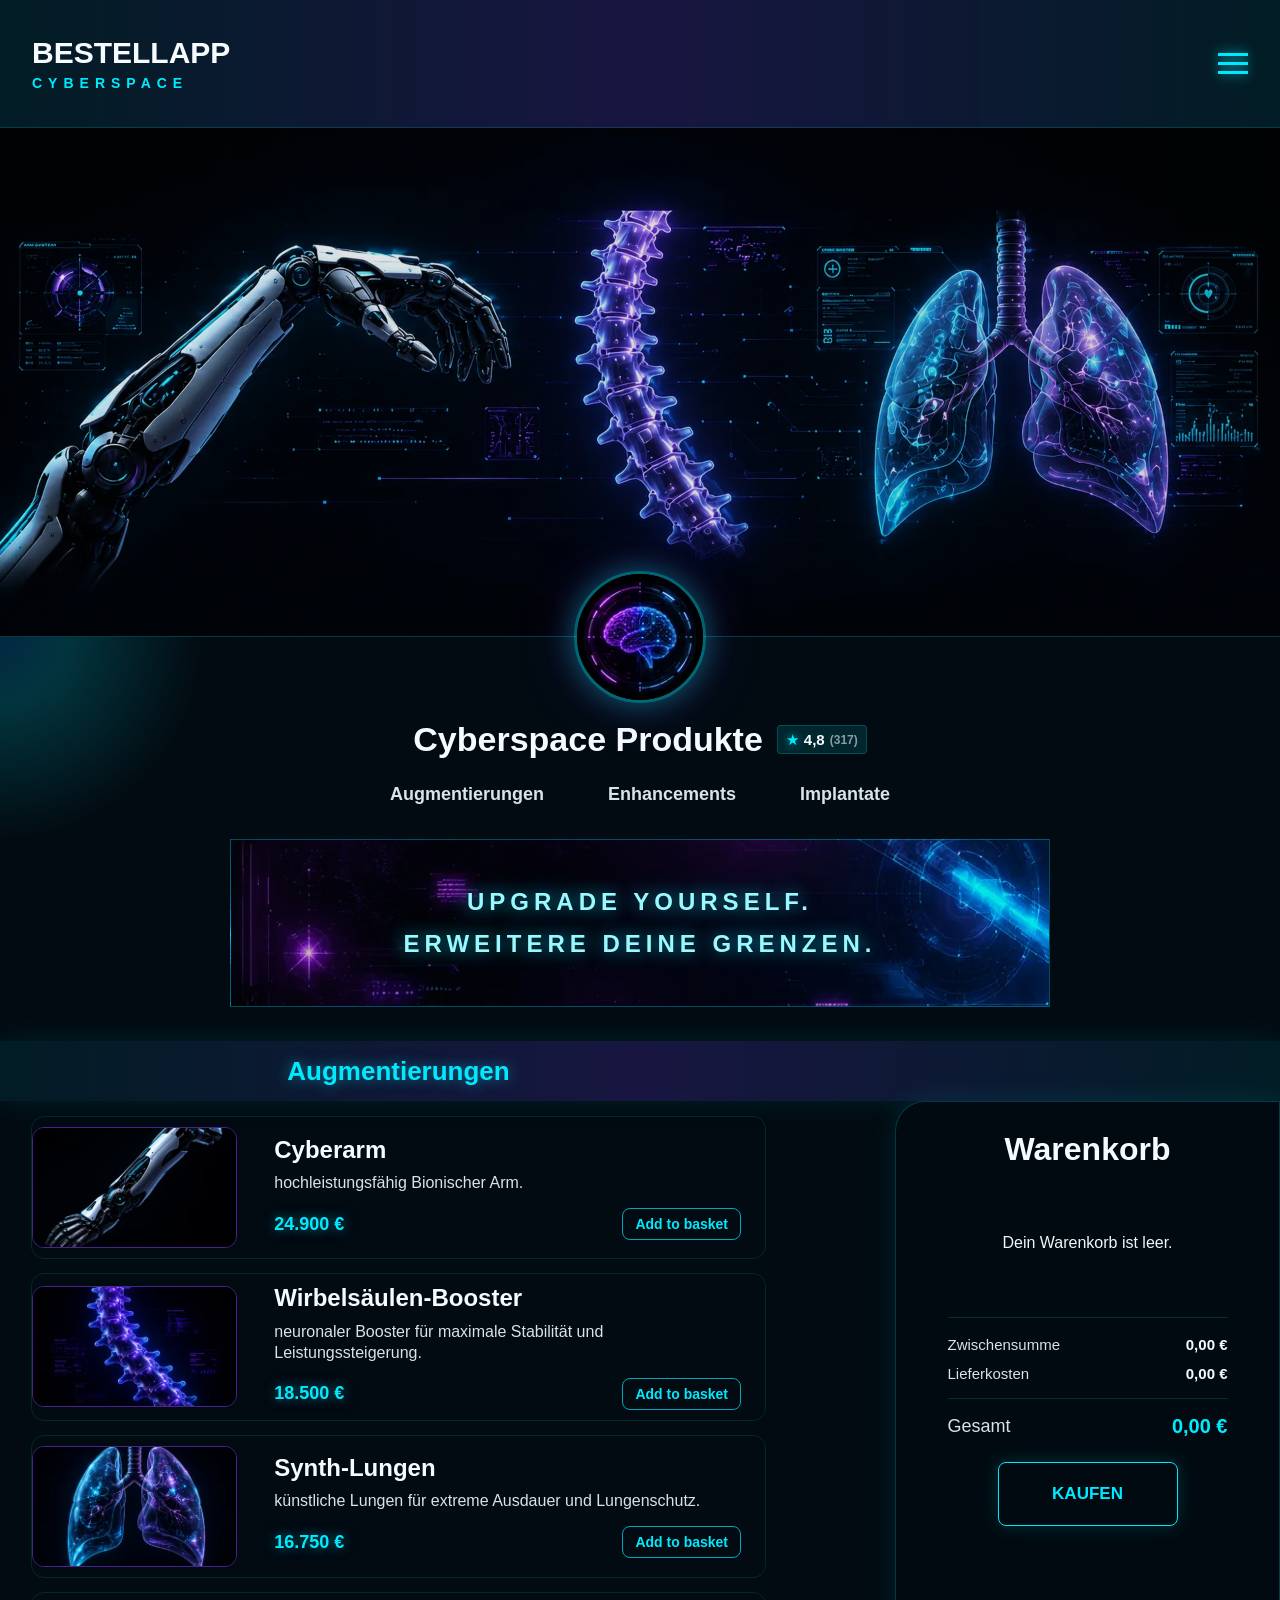
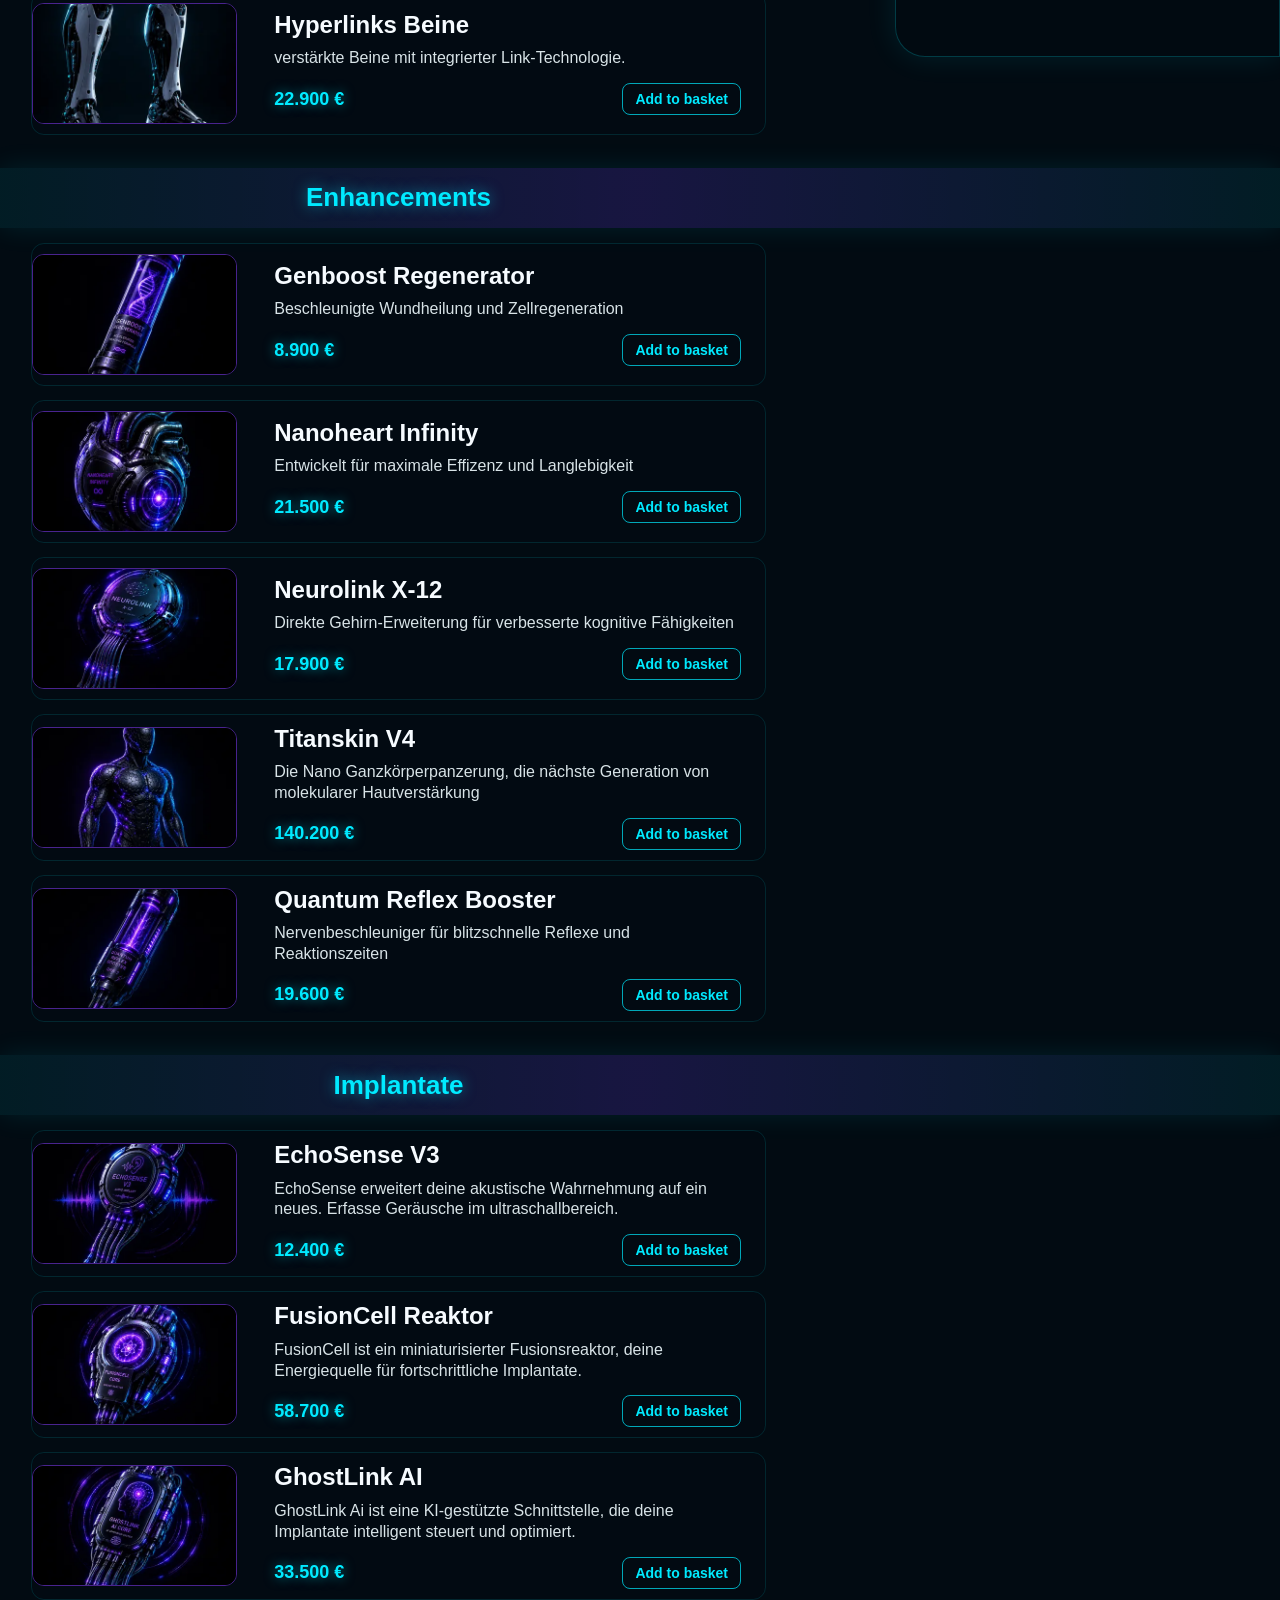
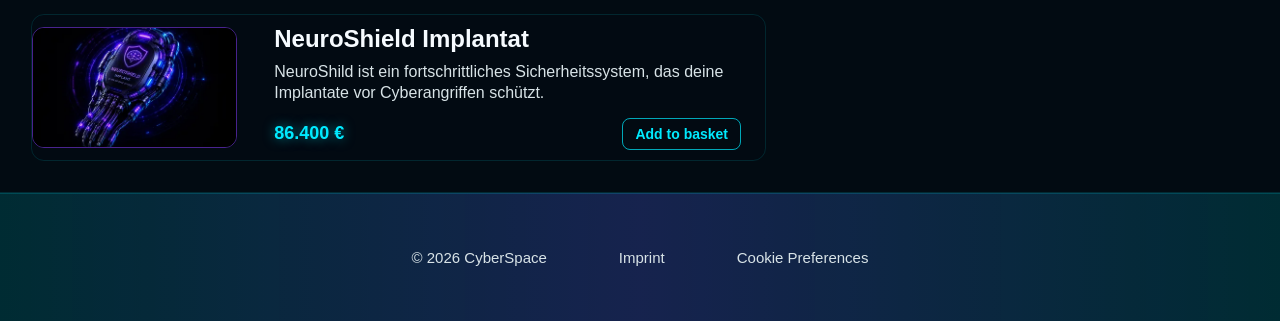
<file: index.html>
<!doctype html>
<html lang="de">
  <head>
    <meta charset="UTF-8" />
    <meta name="viewport" content="width=device-width, initial-scale=1.0" />
    <title>Bestellapp</title>
    <link rel="icon" type="image/png" href="./assets/icons/favicon-cyber.png" />

    <link rel="stylesheet" href="./css/base.css" />
    <link rel="stylesheet" href="./css/molecules/buttons.css" />
    <link rel="stylesheet" href="./css/molecules/footer.css" />
    <link rel="stylesheet" href="./css/molecules/orderbar.css" />
    <link rel="stylesheet" href="./css/molecules/assets.css" />
    <link rel="stylesheet" href="./css/molecules/fonts.css" />
    <link rel="stylesheet" href="./css/molecules/style.css" />

    <script src="./js/db.js"></script>
    <script src="./js/templates.js"></script>
    <script src="./js/script.js"></script>
  </head>
  <body onload="renderProducts()">
    <header class="page_header">
      <div class="page_header_bar">
        <div class="page_header_bar_inner">
          <a
            class="page_header_brand"
            href="index.html"
            aria-label="BestellApp Startseite"
          >
            <span>BestellApp</span>
            <small>Cyberspace</small>
          </a>

          <input
            class="page_header_toggle"
            id="page_header_toggle"
            type="checkbox"
          />
          <label
            class="page_header_menu_button"
            for="page_header_toggle"
            aria-label="Navigation öffnen"
          >
            <span></span>
            <span></span>
            <span></span>
          </label>

          <nav class="page_header_nav" aria-label="Hauptnavigation">
            <label
              class="page_header_close"
              for="page_header_toggle"
              aria-label="Navigation schließen"
              >x</label
            >
            <div class="page_header_links">
              <a href="index.html">Start</a>
              <a href="#implantat">Implantate</a>
              <a href="#favorites">Favoriten</a>
              <a href="#contact">Kontakt</a>
            </div>
          </nav>
        </div>
      </div>
      <section
        class="page_header_hero"
        aria-label="Cyberpunk Produktwelt"
      ></section>
    </header>
    <main>
      <section class="products_intro" aria-labelledby="products_intro_title">
        <section class="products_intro_head">
          <img
            class="products_intro_avatar"
            src="./assets/images/cybergehirn.webp"
            srcset="
              ./assets/images/cybergehirn-132.webp 132w,
              ./assets/images/cybergehirn.webp     264w
            "
            sizes="(max-width: 640px) 108px, 132px"
            alt="Cyber Gehirn"
            width="132"
            height="132"
            decoding="async"
          />
          <div class="products_intro_title_row">
            <h2 id="products_intro_title">Cyberspace Produkte</h2>
            <p
              class="products_intro_rating"
              aria-label="Bewertung 4,8 von 317 Bewertungen"
            >
              <span class="products_intro_rating_star" aria-hidden="true"
                >★</span
              >
              <strong>4,8</strong>
              <small>(317)</small>
            </p>
          </div>

          <nav class="products_intro_categories" aria-label="Produktkategorien">
            <a class="products_intro_category" href="#augmentierungen"
              >Augmentierungen</a
            >
            <a class="products_intro_category" href="#enhancements"
              >Enhancements</a
            >
            <a class="products_intro_category" href="#implantate">Implantate</a>
          </nav>

          <div class="products_intro_banner">
            <p>
              <span>Upgrade yourself.</span>
              <span>Erweitere deine Grenzen.</span>
            </p>
          </div>
        </section>

        <section
          class="section_title_bar"
          aria-labelledby="augmentations_title"
        >
          <div class="section_title_bar_inner">
            <h3 id="augmentations_title">Augmentierungen</h3>
          </div>
        </section>

        <div class="shop_layout">
          <div class="shop_products">
            <div class="products_intro_content">
              <section
                class="augmentations"
                id="augmentierungen"
                aria-labelledby="augmentations_title"
              >
                <div id="products_content"></div>
              </section>
            </div>

            <section
              class="section_title_bar"
              aria-labelledby="enhancements_title"
            >
              <div class="section_title_bar_inner">
                <h3 id="enhancements_title">Enhancements</h3>
              </div>
            </section>

            <div class="products_intro_content">
              <section
                class="enhancements"
                id="enhancements"
                aria-labelledby="enhancements_title"
              >
                <div id="enhancements_content"></div>
              </section>
            </div>

            <section class="section_title_bar" aria-labelledby="implants_title">
              <div class="section_title_bar_inner">
                <h3 id="implants_title">Implantate</h3>
              </div>
            </section>

            <div class="products_intro_content">
              <section
                class="implants"
                id="implantate"
                aria-labelledby="implants_title"
              >
                <div id="implants_content"></div>
              </section>
            </div>
          </div>

          <aside class="basket_wrapper" aria-labelledby="basket_title">
            <section class="basket">
              <div class="basket_content">
                <h2 id="basket_title">Warenkorb</h2>

                <div class="basket_items"></div>

                <div class="basket_summary"></div>
                <button
                  class="basket_checkout_button"
                  type="button"
                  onclick="completeOrder()"
                >
                  Kaufen
                </button>
              </div>
            </section>
          </aside>
        </div>
      </section>
    </main>

    <footer class="page_footer">
      <div class="page_footer_content">
        <p>&copy; 2026 CyberSpace</p>
        <nav class="page_footer_links" aria-label="Rechtliche Informationen">
          <a href="./impressum.html">Imprint</a>
          <a href="./cookies.html">Cookie Preferences</a>
        </nav>
      </div>
    </footer>
    <section class="mobile_basket" aria-labelledby="mobile_basket_title" hidden>
      <div class="mobile_basket_header">
        <h2 id="mobile_basket_title">Deine Bestellung</h2>
        <button
          class="mobile_basket_close"
          type="button"
          onclick="closeMobileBasket()"
          aria-label="Warenkorb schließen"
        >
          ×
        </button>
      </div>
      <div class="mobile_basket_content"></div>
    </section>

    <div
      class="order_confirmation_overlay"
      onclick="closeOrderConfirmationFromOverlay(event)"
      hidden
    >
      <section
        class="order_confirmation"
        role="dialog"
        aria-modal="true"
        aria-labelledby="order_confirmation_title"
        aria-describedby="order_confirmation_message"
      >
        <button
          class="order_confirmation_close"
          type="button"
          onclick="closeOrderConfirmation()"
          aria-label="Bestätigung schließen"
        >
          ×
        </button>
        <img
          class="order_confirmation_image"
          src="./assets/gifs-icon/r2d2-roboter.webp"
          alt="Animierter R2D2-Roboter"
          width="90"
          height="81"
          loading="lazy"
          decoding="async"
        />
        <h4 id="order_confirmation_title">Befehl bestätigt!</h4>
        <p id="order_confirmation_message">Dein Upgrade ist unterwegs</p>
      </section>
    </div>
    <nav class="mobile_bottom_nav" aria-label="Mobile Navigation">
      <a href="#" aria-label="Start" title="Start">
        <img
          src="./assets/icons/house-black.svg"
          alt=""
          width="30"
          height="30"
          aria-hidden="true"
        />
      </a>
      <a href="#products_intro_title" aria-label="Produkte" title="Produkte">
        <img
          src="./assets/icons/product-head.svg"
          alt=""
          width="30"
          height="30"
          aria-hidden="true"
        />
      </a>
      <a href="#implantate" aria-label="Implantate" title="Implantate">
        <img
          src="./assets/icons/brain-implantat.svg"
          alt=""
          width="30"
          height="30"
          aria-hidden="true"
        />
      </a>
      <button
        class="mobile_basket_button"
        type="button"
        onclick="openMobileBasket()"
        aria-label="Warenkorb"
        title="Warenkorb"
      >
        <img
          src="./assets/icons/shopping_cart_market.svg"
          alt=""
          width="30"
          height="30"
          aria-hidden="true"
        />
        <span class="mobile_basket_count" hidden>0</span>
      </button>
    </nav>
  </body>
</html>
</file>
<file: css/base.css>
* {
  box-sizing: border-box;
}

html {
  background: #001b22;
}

body {
  background: #001b22;
  margin: 0;
  width: 100%;
}
</file>
<file: css/molecules/buttons.css>
/* Header controls */
/* Header Steuerung */
.page_header_toggle {
  display: none;
}

.page_header_menu_button {
  cursor: pointer;
  display: grid;
  gap: 6px;
  padding: 10px 0;
}

.page_header_menu_button span {
  background: #00eaff;
  box-shadow: 0 0 12px rgba(0, 234, 255, 0.8);
  display: block;
  height: 3px;
  width: 30px;
}

.page_header_close {
  align-items: center;
  color: #00eaff;
  cursor: pointer;
  display: flex;
  font-size: 24px;
  height: 100%;
  justify-content: center;
  line-height: 1;
  position: absolute;
  right: 26px;
  top: 0;
  width: 36px;
}

@media (max-width: 768px) {
  .page_header_menu_button,
  .page_header_close {
    display: none;
  }
}

/* Product and basket quantity controls */
/* Produkte und Warenkorb */
.product_quantity {
  align-items: center;
  border: 1px solid rgba(0, 234, 255, 0.78);
  box-shadow:
    inset 0 0 18px rgba(0, 234, 255, 0.08),
    0 0 16px rgba(0, 234, 255, 0.16);
  display: grid;
  grid-template-columns: 44px 1fr 44px;
  height: 48px;
  justify-self: end;
  min-width: 170px;
}

.product_quantity button {
  background: transparent;
  border: 0;
  color: #00eaff;
  cursor: pointer;
  font-size: 26px;
  font-weight: 700;
  height: 100%;
  text-shadow: 0 0 10px rgba(0, 234, 255, 0.8);
}

.product_quantity span {
  color: #f6fbff;
  font-size: 16px;
  text-align: center;
}

.product_quantity_compact {
  border: 0;
  grid-template-columns: 27px 31px 27px;
  height: 32px;
  min-width: 50px;
}

.product_quantity_compact button {
  font-size: 20px;
}
.product_quantity_compact .product_delete_button,
.product_quantity_compact .product_delete_button:hover {
  background: transparent;
  border: 0;
  box-shadow: none;
  height: 32px;
  width: 32px;
}

.product_quantity_compact .product_delete_button::before {
  display: none;
}

.product_quantity_compact .product_delete_button:hover .bin_bottom,
.product_quantity_compact .product_delete_button:hover .bin_top {
  transform: none;
  width: 12px;
}

@media (max-width: 760px) {
  .product_quantity {
    grid-column: 1 / -1;
    justify-self: end;
    /* min-width: 154px; */
  }
}
/* Delete button: https://uiverse.io/vinodjangid07/clever-bat-72 */
/* löschbutton  */
.product_delete_button {
  align-items: center;
  background-color: rgb(20, 20, 20);
  border: 1px solid rgba(255, 69, 69, 0.28);
  border-radius: 50%;
  box-shadow: 0 0 18px rgba(255, 69, 69, 0.1);
  cursor: pointer;
  display: flex;
  flex-direction: column;
  font-weight: 600;
  gap: 1px;
  height: 50px;
  justify-content: center;
  position: relative;
  transition-duration: 0.3s;
  width: 50px;
}

.product_delete_button .delete_svg_icon {
  transition-duration: 0.3s;
  width: 12px;
}

.product_delete_button .delete_svg_icon path {
  fill: #f6fbff;
}

.product_delete_button:hover {
  align-items: center;
  background-color: rgb(255, 69, 69);
  border-radius: 50px;
  gap: 0;
  transition-duration: 0.3s;
  width: 140px;
}

.product_delete_button:hover .bin_bottom {
  transform: translateY(60%);
  transition-duration: 0.3s;
  width: 50px;
}

.product_delete_button .bin_top {
  transform-origin: bottom right;
}

.product_delete_button:hover .bin_top {
  transform: translateY(60%) rotate(160deg);
  transition-duration: 0.3s;
  width: 50px;
}

.product_delete_button::before {
  color: #f6fbff;
  content: 'Delete';
  font-size: 2px;
  opacity: 0;
  position: absolute;
  top: -20px;
  transition-duration: 0.3s;
}

.product_delete_button:hover::before {
  font-size: 13px;
  opacity: 1;
  transform: translateY(35px);
  transition-duration: 0.3s;
}

.basket_checkout_button {
  background: transparent;
  border: 1px solid #00eaff;
  border-radius: 8px;
  box-shadow: 0 0 18px rgba(0, 234, 255, 0.18);
  color: #00eaff;
  cursor: pointer;
  font-size: 17px;
  font-weight: 700;
  display: block;
  margin: 12px auto 0;
  max-width: 320px;
  min-height: 64px;
  text-transform: uppercase;
  transition:
    background-color 160ms ease,
    color 160ms ease,
    box-shadow 160ms ease;
  width: 60%;
}

.basket_checkout_button:hover,
.basket_checkout_button:focus-visible {
  background: #00eaff;
  box-shadow: 0 0 26px rgba(0, 234, 255, 0.4);
  color: #020b12;
}

/* Product add button */
/* Produkte hinzufüge Button */
.product_add_button {
  background: transparent;
  border: 1px solid rgba(0, 234, 255, 0.7);
  border-radius: 8px;
  color: #00eaff;
  cursor: pointer;
  font-size: 14px;
  font-weight: 600;
  min-height: 32px;
  padding: 6px 12px;
  transition:
    background-color 160ms ease,
    color 160ms ease,
    box-shadow 160ms ease;
}

.product_add_button:hover,
.product_add_button:focus-visible {
  background: #00eaff;
  box-shadow: 0 0 16px rgba(0, 234, 255, 0.32);
  color: #020b12;
}

.mobile_basket_checkout_button {
  background: #00eaff;
  border: 0;
  border-radius: 999px;
  color: #07111a;
  cursor: pointer;
  display: block;
  font-size: 16px;
  font-weight: 800;
  margin: 18px auto 0;
  min-height: 48px;
  padding: 10px 22px;
  transition:
    box-shadow 160ms ease,
    transform 160ms ease;
}

.mobile_basket_checkout_button:hover,
.mobile_basket_checkout_button:focus-visible {
  box-shadow: 0 0 24px rgba(0, 234, 255, 0.4);
  transform: translateY(-1px);
}

.order_confirmation_close {
  align-items: center;
  background: transparent;
  border: 0;
  color: #f6fbff;
  cursor: pointer;
  display: flex;
  font-size: 28px;
  height: 40px;
  justify-content: center;
  line-height: 1;
  position: absolute;
  right: 14px;
  top: 12px;
  width: 40px;
}

.order_confirmation_close:hover,
.order_confirmation_close:focus-visible {
  color: #00eaff;
  outline: 1px solid rgba(0, 234, 255, 0.5);
}
</file>
<file: css/molecules/footer.css>
.page_footer {
  background: linear-gradient(
    90deg,
    rgba(0, 234, 255, 0.08),
    rgba(111, 64, 255, 0.2) 50%,
    rgba(0, 234, 255, 0.08)
  );
  border-top: 1px solid rgba(0, 234, 255, 0.16);
  align-items: center;
  display: flex;
  height: 128px;
  justify-content: center;
  left: 50%;
  position: relative;
  transform: translateX(-50%);
  width: 100%;
}

.page_footer_content {
  align-items: center;
  display: flex;
  flex-wrap: wrap;
  gap: 72px;
  justify-content: center;
  margin: 0 auto;
  max-width: 1440px;
  padding: 0 24px;
  width: 100%;
}

.page_footer_links {
  display: flex;
  flex-wrap: wrap;
  gap: 72px;
  justify-content: center;
}

@media (max-width: 640px) {
  .page_footer_content,
  .page_footer_links {
    gap: 14px;
  }
}

.mobile_bottom_nav {
  display: none;
}

@media (max-width: 1280px) {
  .mobile_bottom_nav {
    background: #111820;
    border-top: 1px solid rgba(0, 234, 255, 0.45);
    box-shadow: 0 -8px 24px rgba(0, 234, 255, 0.08);
    display: grid;
    grid-template-columns: repeat(4, minmax(0, 1fr));
    min-height: calc(64px + env(safe-area-inset-bottom));
    padding-bottom: env(safe-area-inset-bottom);
    padding-left: max(0px, calc((100vw - 713px) / 2));
    padding-right: max(0px, calc((100vw - 713px) / 2));
    width: 100%;
    z-index: 10;
  }

  .mobile_bottom_nav_fixed {
    bottom: -1px;
    left: 0;
    position: fixed;
  }

  .mobile_bottom_nav a,
  .mobile_bottom_nav button {
    align-items: center;
    background: transparent;
    border: 0;
    color: #f6fbff;
    cursor: pointer;
    display: flex;
    font: inherit;
    font-size: 12px;
    justify-content: center;
    min-width: 0;
    padding: 8px 4px;
    position: relative;
    text-align: center;
    text-decoration: none;
  }

  .mobile_bottom_nav img {
    display: block;
    filter: invert(98%) sepia(7%) saturate(331%) hue-rotate(152deg)
      brightness(103%) contrast(97%);
    height: 30px;
    transition:
      filter 160ms ease,
      transform 160ms ease;
    width: 30px;
  }

  .mobile_basket_count {
    align-items: center;
    background: #00eaff;
    border-radius: 999px;
    color: #020b12;
    display: flex;
    font-size: 10px;
    font-weight: 800;
    height: 18px;
    justify-content: center;
    min-width: 18px;
    padding: 0 5px;
    position: absolute;
    right: max(4px, calc(50% - 24px));
    top: 6px;
  }

  .mobile_bottom_nav a:hover,
  .mobile_bottom_nav a:focus-visible,
  .mobile_bottom_nav button:hover,
  .mobile_bottom_nav button:focus-visible {
    background: rgba(0, 234, 255, 0.1);
    color: #00eaff;
    outline: none;
  }

  .mobile_bottom_nav a:hover img,
  .mobile_bottom_nav a:focus-visible img,
  .mobile_bottom_nav button:hover img,
  .mobile_bottom_nav button:focus-visible img {
    filter: invert(82%) sepia(96%) saturate(1917%) hue-rotate(130deg)
      brightness(103%) contrast(105%);
    transform: translateY(-1px);
  }
}

@media (max-width: 912px) {
  .mobile_bottom_nav {
    padding-left: max(0px, calc((100vw - 335px) / 2));
    padding-right: max(0px, calc((100vw - 335px) / 2));
  }
}

@media (max-width: 640px) {
  .mobile_bottom_nav {
    padding-left: 20px;
    padding-right: 20px;
  }
}

.mobile_basket {
  display: none;
}

@media (max-width: 1280px) {
  .mobile_basket {
    background: #222a31;
    border: 1px solid rgba(0, 234, 255, 0.42);
    border-radius: 24px 24px 0 0;
    bottom: 64px;
    box-shadow: 0 -18px 48px rgba(0, 0, 0, 0.58);
    display: flex;
    flex-direction: column;
    height: min(660px, calc(100dvh - 96px));
    left: 50%;
    max-height: calc(100dvh - 96px);
    max-width: 340px;
    overflow: hidden;
    padding: 22px 16px 24px;
    position: fixed;
    transform: translateX(-50%);
    width: min(340px, calc(100% - 32px));
    z-index: 11;
  }

  .mobile_basket[hidden] {
    display: none;
  }

  .mobile_basket_header,
  .mobile_basket_item_head,
  .mobile_basket_summary p {
    align-items: center;
    display: flex;
    justify-content: space-between;
  }

  .mobile_basket_header {
    display: grid;
    grid-template-columns: 32px 1fr 32px;
    margin-bottom: 14px;
    padding: 0 8px;
  }

  .mobile_basket_header h2 {
    font-size: 24px;
    grid-column: 2;
    margin: 0;
    text-align: center;
  }

  .mobile_basket_close {
    background: transparent;
    border: 0;
    color: #f6fbff;
    cursor: pointer;
    font-size: 30px;
    grid-column: 3;
    justify-self: end;
    line-height: 1;
    padding: 4px;
  }

  .mobile_basket_content {
    display: grid;
    flex: 1;
    grid-template-rows: minmax(0, 1fr) auto auto;
    min-height: 0;
    min-width: 0;
    overflow: hidden;
  }

  .mobile_basket_items {
    display: grid;
    gap: 10px;
    min-height: 0;
    min-width: 0;
    overflow-x: hidden;
    overflow-y: auto;
    padding-right: 4px;
    scrollbar-gutter: stable;
  }

  .mobile_basket_item {
    background: #dffaff;
    border-radius: 16px;
    color: #172128;
    min-width: 0;
    padding: 14px;
  }

  .mobile_basket_item h3,
  .mobile_basket_item p {
    margin: 0;
  }

  .mobile_basket_item h3 {
    font-size: 16px;
  }

  .mobile_basket_item p {
    color: #47545c;
    font-size: 13px;
    margin-top: 5px;
  }

  .mobile_basket_actions {
    align-items: center;
    display: flex;
    gap: 8px;
    justify-content: space-between;
    margin-top: 12px;
    min-width: 0;
  }

  .mobile_basket_item_price {
    margin-left: auto;
    min-width: 0;
    overflow-wrap: anywhere;
    text-align: right;
  }

  .mobile_basket_actions .product_quantity {
    border-color: rgba(23, 33, 40, 0.35);
    box-shadow: none;
    flex: 0 1 100px;
    min-width: 100px;
  }

  .mobile_basket_actions .product_quantity button,
  .mobile_basket_actions .product_quantity span {
    color: #172128;
    text-shadow: none;
  }

  .mobile_basket_actions .product_delete_button,
  .mobile_basket_actions .product_delete_button:hover {
    background: #172128;
    border-color: transparent;
    flex-shrink: 0;
    height: 20px;
    width: 25px;
  }

  .mobile_basket_actions .product_delete_button::before {
    display: none;
  }

  .mobile_basket_actions .product_delete_button:hover .bin_bottom,
  .mobile_basket_actions .product_delete_button:hover .bin_top {
    transform: none;
    width: 12px;
  }

  .mobile_basket_summary {
    margin-top: 16px;
  }

  .mobile_basket_summary p {
    margin: 8px 0;
  }

  .mobile_basket_total {
    border-top: 2px solid rgba(246, 251, 255, 0.72);
    font-size: 18px;
    margin-top: 12px;
    padding-top: 10px;
  }

  .mobile_basket_empty {
    align-content: center;
    display: grid;
    justify-items: center;
    margin: 20px 8px;
    min-height: 320px;
    text-align: center;
  }

  .mobile_basket_empty p {
    font-size: 16px;
    line-height: 1.45;
    margin: 0;
    max-width: 260px;
  }

  .mobile_basket_empty img {
    height: 96px;
    margin-top: 22px;
    width: 96px;
  }
}

@media (min-width: 913px) and (max-width: 1280px) {
  .mobile_bottom_nav,
  .mobile_basket,
  .mobile_basket[hidden] {
    display: none;
  }
}
</file>
<file: css/molecules/orderbar.css>
/* https://developer.mozilla.org/en-US/docs/Web/CSS/Reference/Properties/grid-template-columns */
/* Grid-Items manchmal wegen ihres Inhalts nicht richtig schrumpfen. minmax(0, 1fr) sagt klar, „Diese Spalte darf wirklich kleiner werden. */
/* Grid-Items manchmal wegen ihres Inhalts nicht richtig schrumpfen. minmax(0, 1fr) sagt klar, „Diese Spalte darf wirklich kleiner werden. */
.shop_layout {
  display: grid;
  gap: 80px;
  grid-template-columns: minmax(0, 1fr) 435px;
  margin: 0 auto;
  max-width: 1440px;
  width: calc(100% + 32px);
}

.shop_products {
  min-width: 0;
}

.shop_products .products_intro_content {
  margin: 0;
  max-width: none;
  padding-left: 119px;
}

.shop_products .section_title_bar {
  max-width: none;
  transform: none;
  width: 100%;
}

.basket_wrapper {
  align-self: stretch;
  justify-self: end;
  position: relative;
  width: 385px;
  z-index: 4;
}

.basket {
  align-items: center;
  background: rgba(2, 11, 18, 0.96);
  border: 1px solid rgba(0, 234, 255, 0.22);
  border-radius: 30px 0 0 30px;
  box-shadow: 0 0 30px rgba(0, 234, 255, 0.1);
  display: flex;
  height: auto;
  justify-content: center;
  min-height: 554px;
  padding: 30px 0;
  position: sticky;
  top: 16px;
  width: 385px;
}

.basket_content {
  display: flex;
  flex-direction: column;
  min-height: 494px;
  width: 300px;
}

.basket_items {
  display: grid;
  gap: 10px;
  align-content: start;
  grid-auto-rows: minmax(103px, auto);
  max-height: 210px;
  overflow-x: hidden;
  overflow-y: auto;
  width: 100%;
}

.basket_item {
  background: rgba(0, 234, 255, 0.06);
  border: 1px solid rgba(0, 234, 255, 0.12);
  border-radius: 20px;
  min-height: 103px;
  padding: 14px;
  width: 260px;
}

.basket_item_details {
  align-items: center;
  display: flex;
  /* gap: 10px; */
  justify-content: space-between;
}

.basket_summary {
  border-top: 1px solid rgba(0, 234, 255, 0.16);
  margin: 22px auto 0;
  padding-top: 18px;
  width: 280px;
}

@media (max-width: 1280px) {
  .shop_layout {
    grid-template-columns: 1fr;
  }

  .shop_products .products_intro_content {
    display: flex;
    justify-content: center;
    margin: 0 auto;
    padding-left: 0;
    width: 100%;
  }

  .shop_products .augmentations,
  .shop_products .enhancements,
  .shop_products .implants {
    margin-inline: auto;
    width: 713px;
  }

  .basket_wrapper {
    display: none;
  }
}
@media (max-width: 912px) {
  .shop_layout {
    width: calc(100% + 32px);
  }

  .shop_products .products_intro_content {
    display: flex;
    justify-content: center;
    padding-left: 0;
    width: 100%;
  }

  .shop_products .section_title_bar {
    margin-left: -32px;
    width: var(--viewport-width, 100vw);
  }
}

@media (min-width: 913px) {
  .shop_layout {
    gap: 80px;
    grid-template-columns: minmax(0, 1fr) 435px;
    width: calc(100% + 32px);
  }

  .shop_products .products_intro_content {
    justify-content: flex-start;
    margin: 0;
    padding-left: 0;
  }

  .shop_products .augmentations,
  .shop_products .enhancements,
  .shop_products .implants {
    margin-inline: 0;
    max-width: none;
    width: 100%;
  }

  .shop_products #products_content,
  .shop_products #enhancements_content,
  .shop_products #implants_content {
    max-height: none;
    width: 100%;
  }

  .shop_products .product_item,
  .shop_products .enhancements .product_item {
    align-items: center;
    display: grid;
    gap: clamp(16px, 3vw, 37px);
    grid-template-columns: clamp(120px, 28%, 207px) minmax(0, 1fr);
    height: auto;
    min-height: 141px;
    overflow: visible;
    padding: 10px 0;
    width: 100%;
  }

  .shop_products .product_item > img,
  .shop_products .product_image_wrapper,
  .shop_products .product_image_clean,
  .shop_products .product_image_info,
  .shop_products .enhancements .product_image_wrapper,
  .shop_products .enhancements .product_image_clean {
    height: 121px;
    max-width: 207px;
    width: 100%;
  }

  .shop_products .product_item_info {
    height: auto;
    min-width: 0;
    padding-right: clamp(10px, 2vw, 24px);
    width: auto;
  }

  .shop_products .product_item_info h3,
  .shop_products .product_item_info p {
    overflow-wrap: anywhere;
  }

  .shop_products .product_purchase {
    gap: 12px;
  }

  .basket_wrapper {
    display: block;
  }

  /* https://developer.mozilla.org/en-US/docs/Web/CSS/Reference/Values/min */
  /* Erklärt, dass min() den kleineren Wert aus mehreren Angaben nimmt. */
  /* calc() Erklärt Berechnungen direkt in CSS, z. B. 100% - 32px. */
  /* Die Zeile sorgt also dafür, dass der Balken außen voll breit bleibt, während der Content innen begrenzt/zentriert bleibt. */
  /* The line thus ensures that the bar remains fully wide on the outside, while the content on the inside remains limited/centered. */
  .shop_products .section_title_bar {
    margin-left: min(-32px, calc((1440px - var(--viewport-width, 100vw)) / 2));
    width: var(--viewport-width, 100vw);
  }

  .products_intro > .section_title_bar .section_title_bar_inner,
  .shop_products .section_title_bar_inner {
    margin-left: max(32px, calc((100vw - 1440px) / 2));
    margin-right: 0;
    max-width: none;
    width: min(calc(100% - 547px), 925px);
  }
}

@media (max-width: 640px) {
  .shop_layout,
  .shop_products {
    max-width: 100%;
    width: 100%;
  }

  .shop_products .section_title_bar {
    margin-left: -20px;
    width: var(--viewport-width, 100vw);
  }
}

.basket_empty {
  align-self: center;
  margin: auto;
  text-align: center;
}

.basket_item_details .product_delete_button {
  flex-shrink: 0;
  height: 42px;
  width: 42px;
}

.order_confirmation_overlay {
  align-items: center;
  background: rgba(0, 6, 10, 0.72);
  display: flex;
  inset: 0;
  justify-content: center;
  padding: 20px;
  position: fixed;
  z-index: 20;
}

.order_confirmation_overlay[hidden] {
  display: none;
}

.order_confirmation {
  align-items: center;
  background: #222a31;
  border: 1px solid rgba(0, 234, 255, 0.42);
  border-radius: 24px;
  box-shadow: 0 0 42px rgba(0, 234, 255, 0.2);
  display: flex;
  flex-direction: column;
  height: 255px;
  justify-content: center;
  max-width: 100%;
  padding: 26px 26px 20px;
  position: relative;
  text-align: center;
  width: 340px;
}

.order_confirmation_image {
  display: block;
  height: 81px;
  margin: 0 0 8px;
  object-fit: contain;
  width: 90px;
}

.order_confirmation h4 {
  color: #f6fbff;
  font-size: 26px;
  margin: 0 0 8px;
}

.order_confirmation p {
  align-items: center;
  color: #b8c8ce;
  display: flex;
  font-size: 17px;
  height: 68px;
  justify-content: center;
  margin: 0;
  max-width: 100%;
  width: 286px;
}
</file>
<file: css/molecules/assets.css>
/* Page background images */
.page_header_hero {
  background-image:
    linear-gradient(90deg, rgba(2, 8, 14, 0.08), rgba(2, 8, 14, 0.18)),
    url('../../assets/images/cyber-header.webp');
  background-position: center;
  background-size: cover;
}

.products_intro_banner {
  background-image:
    linear-gradient(90deg, rgba(2, 8, 14, 0.28), rgba(2, 8, 14, 0.08)),
    image-set(
      url('../../assets/images/cybersmallbackground-820.webp') 1x,
      url('../../assets/images/cybersmallbackground.webp') 2x
    );
  background-position: center;
  background-size: cover;
}

/* Product images */
.product_item img {
  border: 1px solid rgba(138, 58, 255, 0.52);
  border-radius: 12px;
  display: block;
  height: 121px;
  object-fit: cover;
  width: 207px;
}

.product_image_wrapper {
  cursor: zoom-in;
  height: 121px;
  position: relative;
  width: 207px;
  z-index: 2;
}

.product_image_clean,
.product_image_info {
  border: 1px solid rgba(138, 58, 255, 0.52);
  border-radius: 12px;
  display: block;
  height: 121px;
  object-fit: cover;
  width: 207px;
}

.product_image_info {
  box-shadow:
    0 0 24px rgba(0, 234, 255, 0.28),
    0 0 44px rgba(111, 64, 255, 0.24);
  left: 0;
  opacity: 0;
  pointer-events: none;
  position: absolute;
  top: 0;
  transform: scale(0.96);
  transform-origin: left center;
  transition:
    height 180ms ease,
    opacity 180ms ease,
    transform 180ms ease,
    width 180ms ease;
  z-index: 8;
}

/* Image overlay zoom: https://www.w3schools.com/howto/howto_css_image_overlay_zoom.asp */
@media (hover: hover) and (pointer: fine) {
  .enhancements .product_item:has(.product_image_wrapper:hover),
  .enhancements .product_item:has(.product_image_wrapper:focus-within) {
    z-index: 20;
  }

  .product_image_wrapper:hover .product_image_info,
  .product_image_wrapper:focus-within .product_image_info {
    height: 260px;
    object-fit: contain;
    opacity: 1;
    transform: scale(1);
    width: 420px;
  }

  .enhancements .product_item:last-child .product_image_info {
    bottom: 0;
    top: auto;
    transform-origin: left bottom;
  }
}

/* Intro avatar */
.products_intro_avatar {
  border: 3px solid rgba(0, 234, 255, 0.42);
  border-radius: 50%;
  box-shadow:
    0 0 28px rgba(0, 234, 255, 0.34),
    0 0 58px rgba(138, 58, 255, 0.22);
  display: block;
  height: 132px;
  margin: -94px auto 18px;
  object-fit: cover;
  position: relative;
  width: 132px;
  z-index: 2;
}

@media (max-width: 640px) {
  .page_header_hero {
    background-image:
      linear-gradient(90deg, rgba(2, 8, 14, 0.08), rgba(2, 8, 14, 0.18)),
      url('../../assets/images/cyber-header-960.webp');
  }
}

@media (max-width: 912px) {
  .product_item > img,
  .product_image_wrapper {
    height: 86px;
    width: 315px;
  }

  .product_item > img,
  .product_image_clean,
  .product_image_info {
    height: 86px;
    width: 315px;
  }

  .product_image_info {
    object-fit: contain;
  }
  .enhancements .product_image_wrapper {
    cursor: default;
    flex: 0 0 86px;
    height: 86px;
    width: 315px;
    z-index: 1;
  }

  .enhancements .product_image_clean {
    height: 86px;
    width: 315px;
  }

  .enhancements .product_image_info,
  .enhancements .product_image_wrapper:hover .product_image_info,
  .enhancements .product_image_wrapper:focus-within .product_image_info {
    display: none;
  }

  .enhancements .product_item:has(.product_image_wrapper:hover),
  .enhancements .product_item:has(.product_image_wrapper:focus-within) {
    z-index: 1;
  }
}

@media (max-width: 640px) {
  .product_item > img,
  .product_image_wrapper,
  .product_image_clean,
  .enhancements .product_image_wrapper,
  .enhancements .product_image_clean {
    max-width: 100%;
    width: 100%;
  }

  .products_intro_avatar {
    height: 108px;
    margin: -78px auto 16px;
    width: 108px;
  }
}
</file>
<file: css/molecules/fonts.css>
/* Global typography */
/* einheitliche Verwendung */
body {
  color: #f0f7f9;
  font-family: Arial, Helvetica, sans-serif;
}

/* Header typography */
/* Header gestaltung */
.page_header_brand {
  color: #f6fbff;
  display: flex;
  flex-direction: column;
  font-weight: 800;
  letter-spacing: 0;
  line-height: 1;
  text-decoration: none;
  text-transform: uppercase;
}

.page_header_brand span {
  font-size: 30px;
}

.page_header_brand small {
  color: #00eaff;
  font-size: 14px;
  letter-spacing: 6px;
  margin-top: 8px;
}

.page_header_links a {
  color: #f6fbff;
  font-size: 16px;
  font-weight: 700;
  text-decoration: none;
  white-space: nowrap;
}

.page_header_links a:hover {
  color: #00eaff;
}

/* Product introduction typography */
/* Produkt einleitung gestaltung */
.products_intro h2 {
  color: #f6fbff;
  font-size: 34px;
  line-height: 1.1;
  margin: 0;
  text-align: center;
}

.products_intro_rating {
  align-items: center;
  background: rgba(0, 234, 255, 0.12);
  border: 1px solid rgba(0, 234, 255, 0.2);
  border-radius: 4px;
  color: #f6fbff;
  display: inline-flex;
  gap: 5px;
  line-height: 1;
  margin: 0;
  padding: 6px 8px;
}

.products_intro_rating_star {
  color: #00eaff;
  font-size: 15px;
  text-shadow: 0 0 10px rgba(0, 234, 255, 0.72);
}

.products_intro_rating strong {
  font-size: 15px;
  font-weight: 800;
}

.products_intro_rating small {
  color: #8d9ca3;
  font-size: 12px;
  font-weight: 700;
}

.products_intro_category {
  color: #d7e4e8;
  font-size: 18px;
  font-weight: 700;
  position: relative;
  text-decoration: none;
  transition:
    color 160ms ease,
    text-shadow 160ms ease;
}

.products_intro_category:hover {
  color: #00eaff;
  text-shadow: 0 0 16px rgba(0, 234, 255, 0.72);
}

.products_intro_banner p {
  color: #9af9ff;
  display: flex;
  flex-direction: column;
  font-size: 24px;
  font-weight: 700;
  gap: 14px;
  letter-spacing: 5px;
  line-height: 1.2;
  margin: 0 auto;
  text-align: center;
  text-shadow: 0 0 18px rgba(0, 234, 255, 0.74);
  text-transform: uppercase;
}

/* Product section typography */
/* Produkt Abschnitt gestaltung */
.section_title_bar h3 {
  color: #00eaff;
  font-size: 26px;
  line-height: 1.1;
  margin: 0;
  text-shadow: 0 0 14px rgba(0, 234, 255, 0.5);
}

.product_item_info h3 {
  color: #f6fbff;
  font-size: 24px;
  font-weight: 600;
  line-height: 1.15;
  margin: 0 0 10px;
}

.product_item_info p {
  color: #d8e3e7;
  font-size: 16px;
  line-height: 1.3;
  margin: 0 0 14px;
}

.product_item_info strong {
  color: #00eaff;
  display: block;
  font-size: 18px;
  text-shadow: 0 0 12px rgba(0, 234, 255, 0.52);
}

@media (max-width: 912px) {
  .product_item_info h3 {
    font-size: 24px;
    line-height: 1.1;
    margin-bottom: 5px;
  }

  .product_item_info p {
    font-size: 16px;
    line-height: 1.25;
    margin-bottom: 8px;
  }

  .product_item_info strong {
    font-size: 17px;
  }
}

@media (max-width: 640px) {
  .page_header_brand span {
    font-size: 24px;
  }

  .page_header_brand small {
    font-size: 11px;
    letter-spacing: 4px;
  }

  .page_header_links a {
    font-size: 14px;
  }

  .products_intro h2 {
    font-size: 28px;
  }

  .products_intro_category {
    font-size: 16px;
    white-space: normal;
  }

  .products_intro_banner p {
    font-size: 17px;
    gap: 10px;
    letter-spacing: 3px;
  }
}

.page_footer_content p,
.page_footer_links a {
  color: #d8e3e7;
  font-size: 15px;
  margin: 0;
}

.page_footer_links a {
  text-decoration: none;
  transition: color 160ms ease;
}

.page_footer_links a:hover,
.page_footer_links a:focus-visible {
  color: #00eaff;
}

.basket h2 {
  color: #f6fbff;
  font-size: 32px;
  margin: 0 0 24px;
  text-align: center;
}

.basket_item h3 {
  color: #f6fbff;
  font-size: 16px;
  margin: 0 0 10px;
}

.basket_item_details span {
  color: #9eb0b8;
  font-size: 14px;
}

.basket_item_details strong {
  color: #00eaff;
  font-size: 15px;
}

.basket_summary p {
  align-items: center;
  color: #d8e3e7;
  display: flex;
  font-size: 15px;
  justify-content: space-between;
  margin: 0 0 12px;
}

.basket_summary strong {
  color: #f6fbff;
}

.basket_summary .basket_total {
  border-top: 1px solid rgba(0, 234, 255, 0.16);
  font-size: 18px;
  margin-top: 16px;
  padding-top: 16px;
}

.basket_total strong {
  color: #00eaff;
  font-size: 20px;
}
</file>
<file: css/molecules/style.css>
﻿* {
  box-sizing: border-box;
  scroll-behavior: smooth;
}

.page_header {
  background: #020b12;
  border-bottom: 1px solid rgba(0, 234, 255, 0.22);
  min-height: 360px;
  width: 100%;
  position: relative;
}

.page_header_bar {
  background: linear-gradient(
    90deg,
    rgba(0, 234, 255, 0.08),
    rgba(111, 64, 255, 0.2) 50%,
    rgba(0, 234, 255, 0.08)
  );
  border-bottom: 1px solid rgba(0, 234, 255, 0.16);
  height: 128px;
  left: 50%;
  position: relative;
  transform: translateX(-50%);
  width: 100%;
  z-index: 3;
}

.page_header_bar_inner {
  align-items: center;
  display: flex;
  height: 100%;
  justify-content: space-between;
  margin: 0 auto;
  max-width: 1440px;
  padding: 0 32px;
  position: relative;
  width: 100%;
}

.page_header_nav {
  align-items: center;
  background: rgba(2, 8, 14, 0.98);
  border-left: 1px solid rgba(0, 234, 255, 0);
  box-shadow: -16px 0 40px rgba(0, 0, 0, 0.45);
  display: flex;
  height: 100%;
  justify-content: center;
  opacity: 0;
  padding: 0;
  pointer-events: none;
  position: absolute;
  right: 0;
  top: 0;
  transition:
    width 180ms ease,
    opacity 140ms ease,
    border-color 180ms ease;
  visibility: hidden;
  width: 0;
  z-index: 5;
}

.page_header_toggle:checked ~ .page_header_nav {
  border-left-color: rgba(0, 234, 255, 0.25);
  opacity: 1;
  padding: 0 76px 0 28px;
  pointer-events: auto;
  visibility: visible;
  width: min(640px, 100%);
}

.page_header_links {
  align-items: center;
  display: none;
  flex-direction: row;
  gap: 28px;
  justify-content: flex-end;
  width: 100%;
}
.page_header_toggle:checked ~ .page_header_nav .page_header_links {
  display: flex;
}

.page_header_hero {
  height: 508px;
  margin: 0 auto;
  max-width: 1440px;
  width: 100%;
}

@media (max-width: 640px) {
  .page_header {
    min-height: 300px;
  }

  .page_header_bar {
    height: 76px;
  }

  .page_header_bar_inner {
    padding: 0 20px;
  }

  .page_header_nav,
  .page_header_toggle:checked ~ .page_header_nav {
    display: none;
  }

  .page_header_hero {
    height: 224px;
  }
}

@media (min-width: 641px) and (max-width: 850px) {
  .page_header_hero {
    height: 420px;
    width: calc(100% - 64px);
  }
}
.products_intro {
  background: #020b12;
  border-bottom: 1px solid rgba(0, 234, 255, 0.14);
  padding: 28px 32px 32px;
  position: relative;
  width: 100%;
}

.products_intro::before {
  /* radial-gradient bedeutet: Die Farbe startet wie ein Kreis und läuft weich aus. */
  background: radial-gradient(
    circle at top left,
    rgba(6, 146, 240, 0.22),
    rgba(0, 234, 255, 0.185) 16%,
    transparent 48%
  );
  content: '';
  height: 220px;
  left: max(0px, calc((100% - 1440px) / 2));
  pointer-events: none;
  position: absolute;
  top: 0;
  width: min(360px, 100%);
}

.products_intro_head {
  margin: 0 auto;
  max-width: 1440px;
  position: relative;
  z-index: 1;
}

.products_intro_content {
  box-sizing: border-box;
  margin: 0 auto;
  max-width: 1440px;
  padding-left: 119px;
  position: relative;
  z-index: 1;
}

.products_intro_title_row {
  align-items: center;
  display: flex;
  gap: 14px;
  justify-content: center;
  margin-bottom: 26px;
}

.products_intro_categories {
  align-items: center;
  display: flex;
  gap: 64px;
  justify-content: center;
  margin-bottom: 34px;
}

.products_intro_category::before {
  background: #00eaff;
  /*clip-path: polygon Schneide ein Element in eine bestimmte Form. */
  clip-path: polygon(0 0, 100% 50%, 0 100%, 22% 50%);
  content: '';
  height: 24px;
  left: -32px;
  opacity: 0;
  position: absolute;
  top: 50%;
  transform: translateY(-50%);
  transition: opacity 160ms ease;
  width: 24px;
}

.products_intro_category:hover::before {
  opacity: 1;
}

.products_intro_banner {
  align-items: center;
  margin: 0 auto;
  max-width: 820px;
  border: 1px solid rgba(0, 234, 255, 0.32);
  display: flex;
  min-height: 168px;
  padding: 28px 32px;
}

@media (max-width: 640px) {
  .products_intro {
    padding: 24px 20px 30px;
  }

  .products_intro_title_row {
    flex-direction: column;
    gap: 10px;
  }

  .products_intro_rating {
    order: -1;
  }

  .products_intro_categories {
    display: none;
  }

  .products_intro_banner {
    min-height: 136px;
    padding: 22px 18px;
  }
}

.section_title_bar {
  align-items: center;
  background: linear-gradient(
    90deg,
    rgba(0, 234, 255, 0.08),
    rgba(111, 64, 255, 0.2) 50%,
    rgba(0, 234, 255, 0.08)
  );
  box-shadow: 0 0 28px rgba(0, 234, 255, 0.1);
  display: flex;
  height: 60px;
  margin: 34px 0 0;
  position: relative;
  width: 100%;
}

.products_intro > .section_title_bar {
  margin-left: -32px;
  margin-right: -32px;
  width: calc(100% + 64px);
}

.section_title_bar_inner {
  box-sizing: border-box;
  margin: 0 auto;
  max-width: 1440px;
  padding-left: 119px;
  width: 100%;
}

.augmentations,
.enhancements,
.implants {
  margin-top: 16px;
  max-width: 820px;
}

#products_content,
#enhancements_content,
#implants_content {
  display: flex;
  flex-direction: column;
  gap: 16px;
  width: 713px;
}

#products_content {
  max-height: 612px;
}

.product_item {
  align-items: center;
  background: rgba(2, 11, 18, 0.72);
  outline: 1px solid rgba(0, 234, 255, 0.12);
  border-radius: 12px;
  display: grid;
  gap: 37px;
  grid-template-columns: 207px 469px;
  height: 141px;
  padding: 10px 0;
  position: relative;
  width: 713px;
  z-index: 1;
}

.product_item:first-of-type {
  outline-color: rgba(0, 234, 255, 0.12);
}

.product_item_info {
  display: flex;
  flex-direction: column;
  height: 106px;
  width: 469px;
}

.product_purchase {
  align-items: center;
  display: flex;
  justify-content: space-between;
  margin-top: auto;
  width: 100%;
}

@media (max-width: 1280px) {
  .section_title_bar_inner {
    max-width: 713px;
    padding-left: 0;
    text-align: center;
  }
}
@media (max-width: 912px) {
  .section_title_bar_inner {
    max-width: 335px;
    padding-left: 0;
    text-align: center;
  }

  #products_content,
  #enhancements_content,
  #implants_content {
    margin: 0 auto;
    max-width: 335px;
    width: 100%;
  }

  #products_content {
    display: flex;
    flex-direction: column;
    justify-content: space-between;
    height: 1037px;
    margin: 0 auto;
    max-height: none;
    width: 335px;
  }

  #products_content .product_item {
    height: 246px;
  }

  .enhancements .product_item {
    align-items: center;
    display: flex;
    flex-direction: column;
    gap: 8px;
    height: 246px;
    min-height: 246px;
    overflow: hidden;
    padding: 10px;
    width: 100%;
  }

  .augmentations,
  .enhancements,
  .implants {
    max-width: 335px;
    width: 100%;
  }

  .product_item {
    display: flex;
    flex-direction: column;
    gap: 8px;
    height: 246px;
    padding: 10px;
    width: 100%;
  }

  .product_item_info {
    display: flex;
    flex: 1;
    flex-direction: column;
    height: auto;
    width: 315px;
  }

  .product_purchase {
    margin-top: auto;
  }

  .product_item_info strong {
    margin-top: 0;
  }
}
@media (max-width: 640px) {
  .augmentations,
  .enhancements,
  .implants,
  #products_content,
  #enhancements_content,
  #implants_content {
    max-width: 100%;
    width: 100%;
  }

  .product_item_info {
    width: 100%;
  }

  .products_intro > .section_title_bar {
    margin-left: -20px;
    margin-right: -20px;
    width: calc(100% + 40px);
  }

  .section_title_bar {
    width: calc(100% + 40px);
  }

  .section_title_bar_inner {
    padding-left: 0;
    text-align: center;
  }
}
</file>
